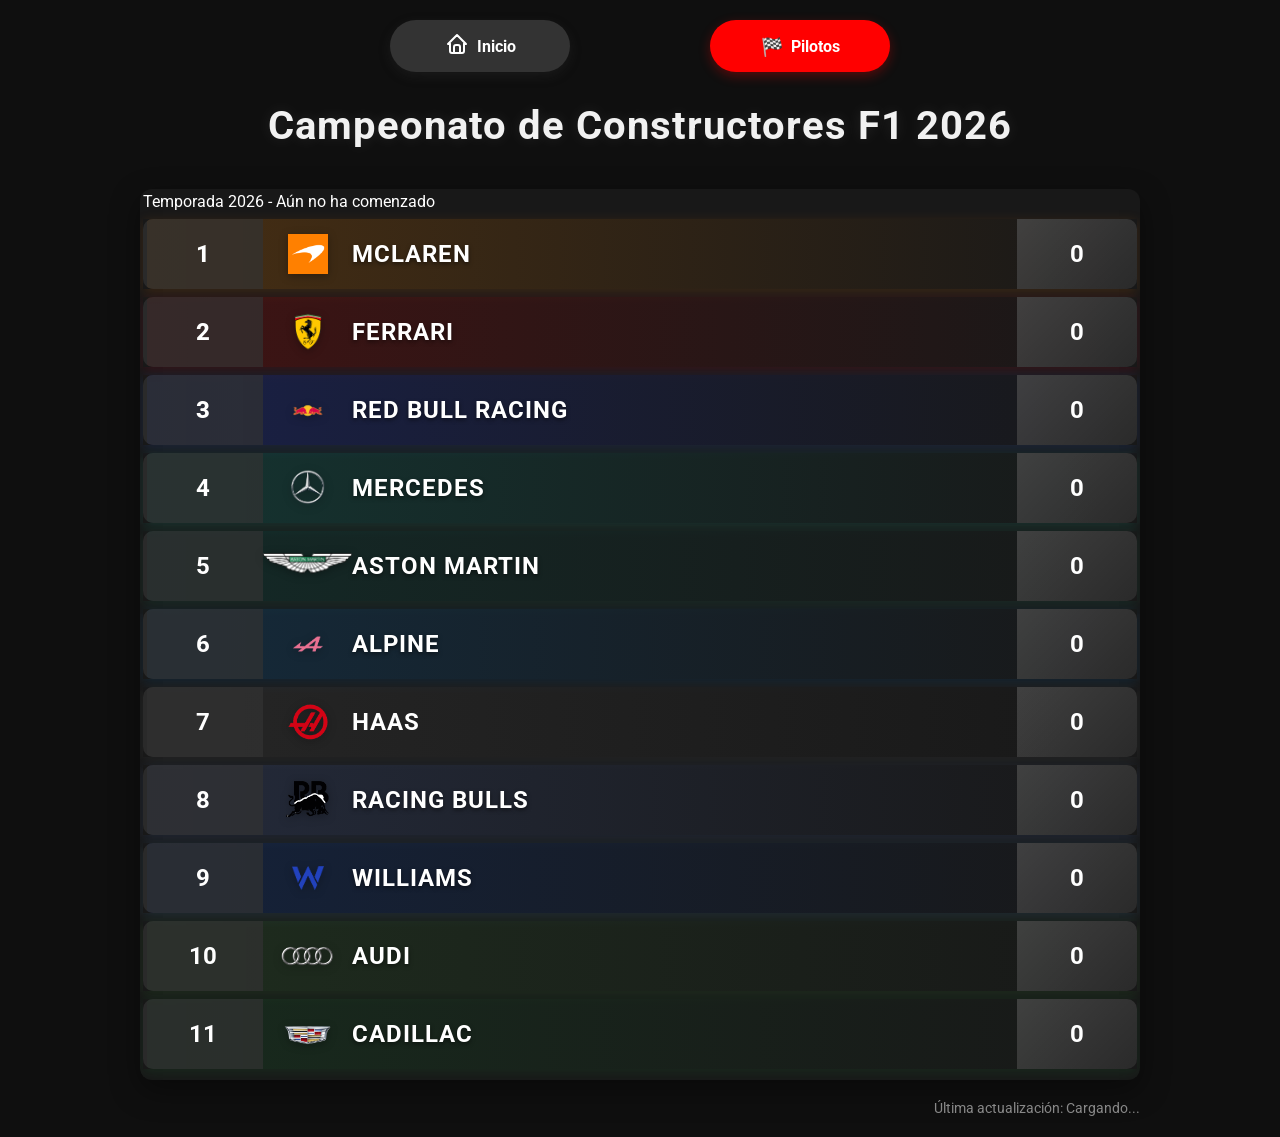
<file: constructores.html>
<!DOCTYPE html>
<html lang="es">

<head>
    <!-- Configuración para evitar el cacheo y actualizar de inmediato -->
    <meta http-equiv="Cache-Control" content="no-cache, no-store, must-revalidate">
    <meta http-equiv="Pragma" content="no-cache">
    <meta http-equiv="Expires" content="0">
    <meta charset="UTF-8">
    <meta name="viewport" content="width=device-width, initial-scale=1.0">
    <title>Campeonato de Constructores F1 2026</title>
    <link rel="stylesheet" href="css/constructores.css">
    <link rel="stylesheet" href="https://fonts.googleapis.com/css2?family=Roboto:wght@400;500;700&display=swap">
    <link rel="icon" type="image/svg+xml" href="images/bandera.svg">
    <link rel="apple-touch-icon" href="images/bandera.svg">
</head>

<body>
    <div class="container">
        <div class="navigation-buttons">
            <a href="index.html" class="nav-button home-button">
                <span class="button-icon"><svg xmlns="http://www.w3.org/2000/svg" width="24" height="24"
                        viewBox="0 0 24 24" fill="none" stroke="currentColor" stroke-width="2" stroke-linecap="round"
                        stroke-linejoin="round" class="icon icon-tabler icons-tabler-outline icon-tabler-home">
                        <path stroke="none" d="M0 0h24v24H0z" fill="none" />
                        <path d="M5 12l-2 0l9 -9l9 9l-2 0" />
                        <path d="M5 12v7a2 2 0 0 0 2 2h10a2 2 0 0 0 2 -2v-7" />
                        <path d="M9 21v-6a2 2 0 0 1 2 -2h2a2 2 0 0 1 2 2v6" />
                    </svg></span>
                <span class="button-text">Inicio</span>
            </a>
            <a href="pilotos.html" class="nav-button drivers-button">
                <span class="button-icon">🏁</span>
                <span class="button-text">Pilotos</span>
            </a>
        </div>

        <h1 id="page-title">Campeonato de Constructores F1 2026</h1>

        <div class="loading-spinner" id="spinner">
            <div class="spinner"></div>
            <p>Cargando datos...</p>
        </div>

        <div class="table-container">
            <table id="constructores-table">
                <!-- La tabla se llenará dinámicamente con JavaScript -->
            </table>
        </div>

        <div class="footer">
            <p>Última actualización: <span id="last-update">Cargando...</span></p>
        </div>
    </div>

    <!-- The modal elements will be created dynamically by the JavaScript -->

    <script src="js/constructores.js"></script>
</body>

</html>
</file>
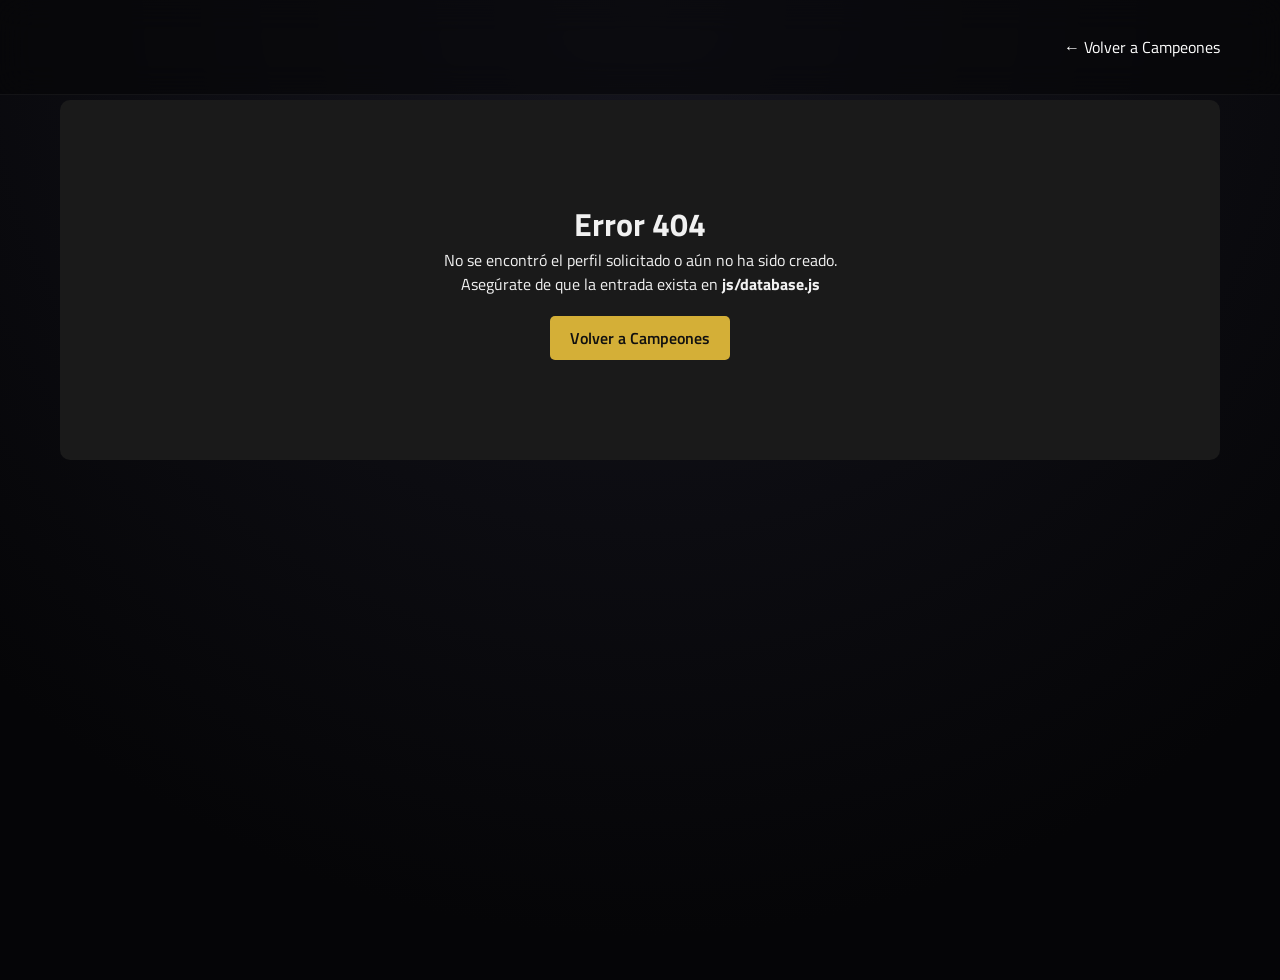
<file: perfil_equipo.html>
<!DOCTYPE html>
<html lang="es">
<head>
    <!-- Configuración para evitar el cacheo y actualizar de inmediato -->
    <meta http-equiv="Cache-Control" content="no-cache, no-store, must-revalidate">
    <meta http-equiv="Pragma" content="no-cache">
    <meta http-equiv="Expires" content="0">
    <meta charset="UTF-8">
    <meta name="viewport" content="width=device-width, initial-scale=1.0">
    <title>Perfil del Equipo</title>
    <link rel="stylesheet" href="css/styles.css?v=2">
    <link rel="stylesheet" href="css/perfil.css">
    <link rel="stylesheet" href="https://fonts.googleapis.com/css2?family=Titillium+Web:wght@400;600;700&display=swap">
    <link rel="icon" type="image/svg+xml" href="images/bandera.svg">
    <link rel="apple-touch-icon" href="images/bandera.svg">
</head>
<body>
    <!-- Menú (puedes copiar el de tus otras páginas) -->
    <div class="menu-container">
        <a href="campeones.html" style="color: white; padding: 20px; text-decoration: none;">← Volver a Campeones</a>
    </div>

    <!-- El contenedor principal donde se dibujará el perfil -->
    <div class="profile-container" id="profile-container">
        <!-- Mientras carga, se muestra este mensaje -->
        <div class="loading-placeholder">
            <h1>Cargando perfil...</h1>
        </div>
    </div>

    <!-- Scripts Esenciales (los mismos que para el piloto) -->
    <script src="js/database.js"></script>
    <script src="js/perfil.js"></script>
</body>
</html>
</file>
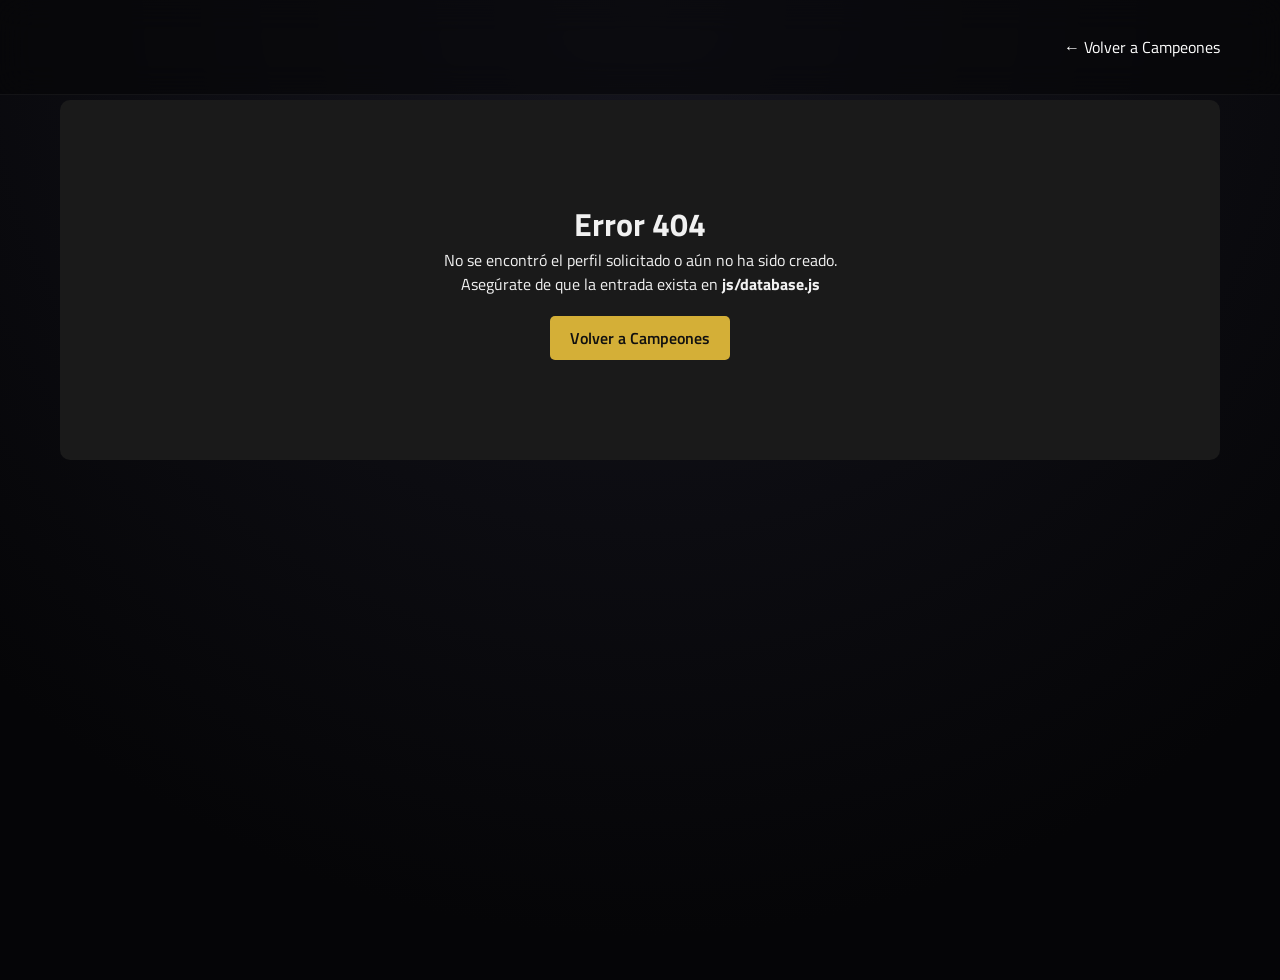
<file: perfil_piloto.html>
<!DOCTYPE html>
<html lang="es">
<head>
    <!-- Configuración para evitar el cacheo y actualizar de inmediato -->
    <meta http-equiv="Cache-Control" content="no-cache, no-store, must-revalidate">
    <meta http-equiv="Pragma" content="no-cache">
    <meta http-equiv="Expires" content="0">
    <meta charset="UTF-8">
    <meta name="viewport" content="width=device-width, initial-scale=1.0">
    <title>Perfil del Piloto</title>
    <link rel="stylesheet" href="css/styles.css?v=2">
    <link rel="stylesheet" href="css/perfil.css">
    <link rel="stylesheet" href="https://fonts.googleapis.com/css2?family=Titillium+Web:wght@400;600;700&display=swap">
    <link rel="icon" type="image/svg+xml" href="images/bandera.svg">
    <link rel="apple-touch-icon" href="images/bandera.svg">
</head>
<body>
    <!-- Menú (puedes copiar el de tus otras páginas) -->
    <div class="menu-container">
        <a href="campeones.html" style="color: white; padding: 20px; text-decoration: none;">← Volver a Campeones</a>
    </div>

    <!-- El contenedor principal donde se dibujará el perfil -->
    <div class="profile-container" id="profile-container">
        <!-- Mientras carga, se muestra este mensaje -->
        <div class="loading-placeholder">
            <h1>Cargando perfil...</h1>
        </div>
    </div>

    <!-- Scripts Esenciales -->
    <script src="js/database.js"></script>
    <script src="js/perfil.js"></script>
</body>
</html>
</file>
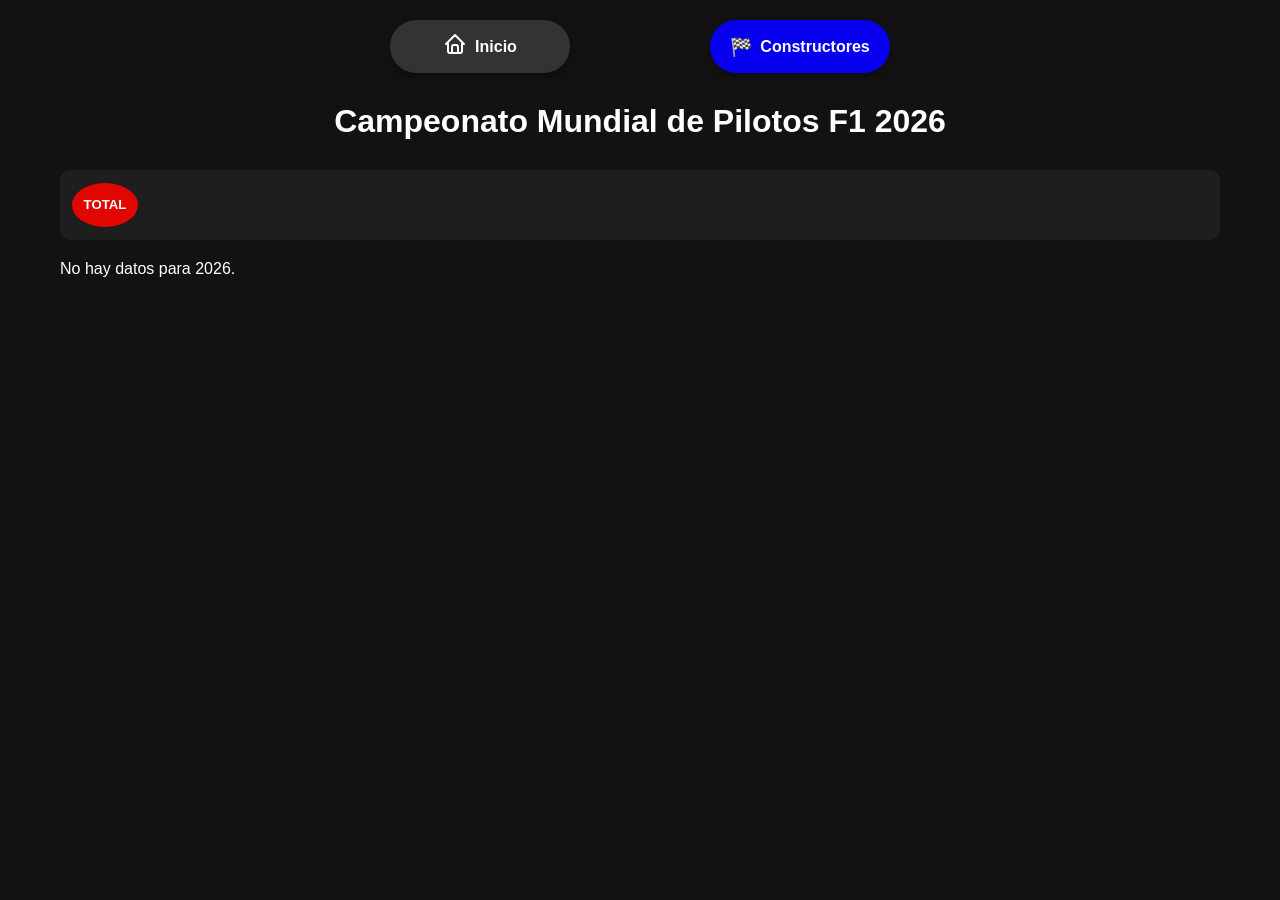
<file: pilotos.html>
<!DOCTYPE html>
<html lang="es">

<head>
    <!-- Configuración para evitar el cacheo y actualizar de inmediato -->
    <meta http-equiv="Cache-Control" content="no-cache, no-store, must-revalidate">
    <meta http-equiv="Pragma" content="no-cache">
    <meta http-equiv="Expires" content="0">
    <meta charset="UTF-8">
    <meta name="viewport" content="width=device-width, initial-scale=1.0">
    <title>Mundial de Pilotos F1</title>
    <link rel="stylesheet" href="css/pilotos.css">
    <link rel="icon" type="image/svg+xml" href="images/bandera.svg">
    <link rel="apple-touch-icon" href="images/bandera.svg">
</head>

<body>
    <div class="container">
        <div class="navigation-buttons">
            <a href="index.html" class="nav-button home-button">
                <span class="button-icon"><svg xmlns="http://www.w3.org/2000/svg" width="24" height="24"
                        viewBox="0 0 24 24" fill="none" stroke="currentColor" stroke-width="2" stroke-linecap="round"
                        stroke-linejoin="round" class="icon icon-tabler icons-tabler-outline icon-tabler-home">
                        <path stroke="none" d="M0 0h24v24H0z" fill="none" />
                        <path d="M5 12l-2 0l9 -9l9 9l-2 0" />
                        <path d="M5 12v7a2 2 0 0 0 2 2h10a2 2 0 0 0 2 -2v-7" />
                        <path d="M9 21v-6a2 2 0 0 1 2 -2h2a2 2 0 0 1 2 2v6" />
                    </svg></span>
                <span class="button-text">Inicio</span>
            </a>
            <a href="constructores.html" class="nav-button constructors-button">
                <span class="button-icon">🏁</span>
                <span class="button-text">Constructores</span>
            </a>
        </div>

        <h1 id="page-title">Campeonato Mundial de Pilotos F1 2025</h1>

        <div class="races-container">
            <div class="race active" data-race="championship">TOTAL</div>
            <div class="race" data-race="R1">R1</div>
            <div class="race" data-race="R2-Sprint">
                <span class="sprint-text">Sprint</span>
                <span class="race-number">R2</span>
            </div>
            <div class="race" data-race="R2">R2</div>
            <div class="race" data-race="R3">R3</div>
            <div class="race" data-race="R4">R4</div>
            <div class="race" data-race="R5">R5</div>
            <div class="race" data-race="R6-Sprint">
                <span class="sprint-text">Sprint</span>
                <span class="race-number">R6</span>
            </div>
            <div class="race" data-race="R6">R6</div>
            <div class="race" data-race="R7">R7</div>
            <div class="race" data-race="R8">R8</div>
            <div class="race" data-race="R9">R9</div>
            <div class="race" data-race="R10">R10</div>
            <div class="race" data-race="R11">R11</div>
            <div class="race" data-race="R12">R12</div>
            <div class="race" data-race="R13-Sprint">
                <span class="sprint-text">Sprint</span>
                <span class="race-number">R13</span>
            </div>
            <div class="race" data-race="R13">R13</div>
            <div class="race" data-race="R14">R14</div>
            <div class="race" data-race="R15">R15</div>
            <div class="race" data-race="R16">R16</div>
            <div class="race" data-race="R17">R17</div>
            <div class="race" data-race="R18">R18</div>
            <div class="race" data-race="R19-Sprint">
                <span class="sprint-text">Sprint</span>
                <span class="race-number">R19</span>
            </div>
            <div class="race" data-race="R19">R19</div>
            <div class="race" data-race="R20">R20</div>
            <div class="race" data-race="R21-Sprint">
                <span class="sprint-text">Sprint</span>
                <span class="race-number">R21</span>
            </div>
            <div class="race" data-race="R21">R21</div>
            <div class="race" data-race="R22">R22</div>
            <div class="race" data-race="R23-Sprint">
                <span class="sprint-text">Sprint</span>
                <span class="race-number">R23</span>
            </div>
            <div class="race" data-race="R23">R23</div>
            <div class="race" data-race="R24">R24</div>
        </div>

        <div class="content-container">
            <div class="standings-container" id="standings-container">
                <!-- Aquí se cargarán dinámicamente los datos de los pilotos -->
            </div>

            <div class="driver-details-panel" id="driver-details-panel">
                <!-- Aquí se mostrará la información del piloto seleccionado -->
            </div>
        </div>
    </div>

    <script src="js/pilotos.js"></script>
</body>

</html>
</file>
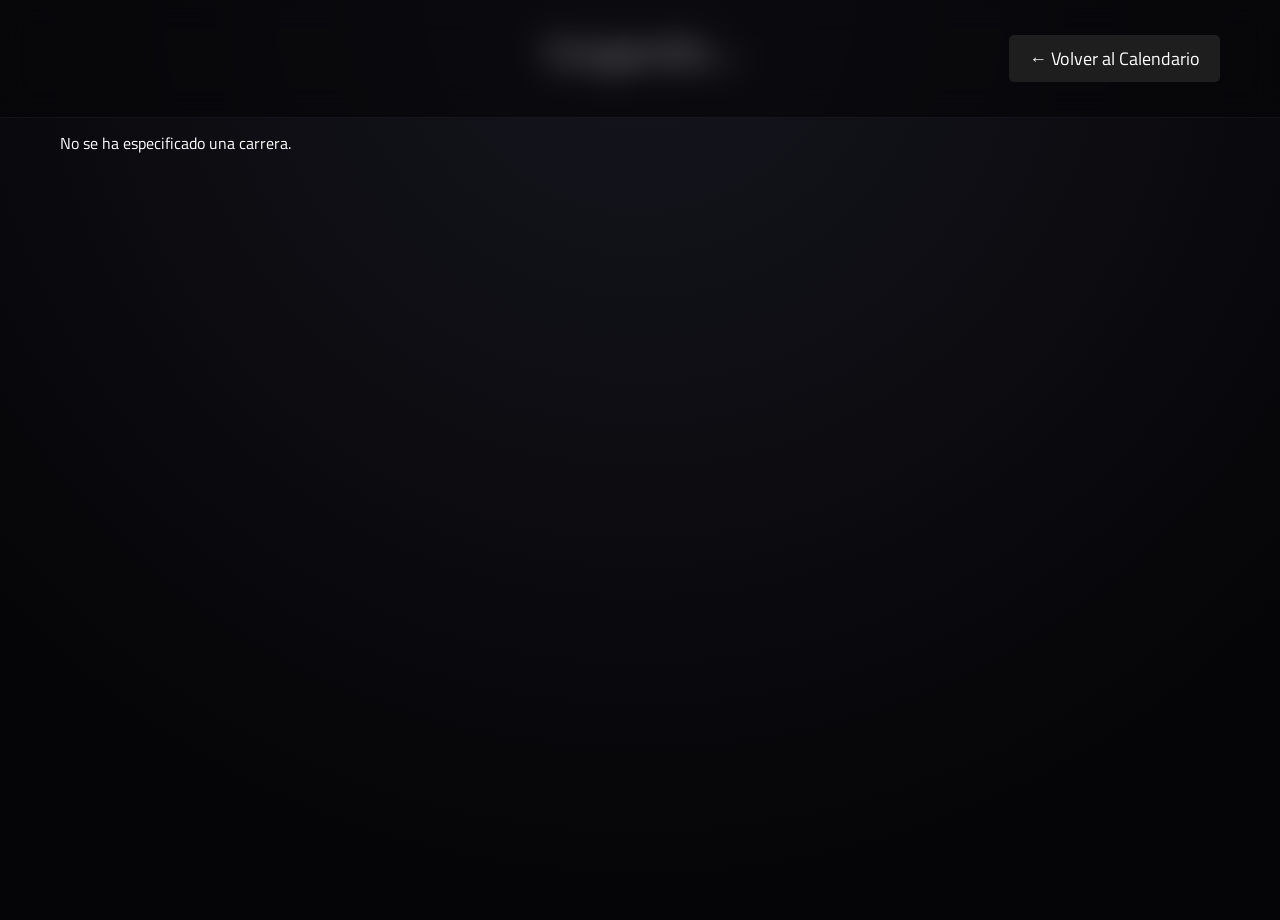
<file: results.html>
<!DOCTYPE html>
<html lang="es">
<head>
    <!-- Configuración para evitar el cacheo y actualizar de inmediato -->
    <meta http-equiv="Cache-Control" content="no-cache, no-store, must-revalidate">
    <meta http-equiv="Pragma" content="no-cache">
    <meta http-equiv="Expires" content="0">
    <meta charset="UTF-8">
    <meta name="viewport" content="width=device-width, initial-scale=1.0">
    <title>Resultados de Carrera F1</title>
    <link rel="stylesheet" href="css/styles.css?v=2">
    <link rel="stylesheet" href="css/results.css">
    <link rel="stylesheet" href="https://fonts.googleapis.com/css2?family=Titillium+Web:wght@400;600;700&display=swap">
    <link rel="icon" type="image/svg+xml" href="images/bandera.svg">
    <link rel="apple-touch-icon" href="images/bandera.svg">
</head>
<body>
    <div class="menu-container">
        <a href="calendar.html" class="back-link">← Volver al Calendario</a>
    </div>

    <div class="results-page-container">
        <h1 id="race-title">Cargando...</h1>
        
        <div class="results-nav" id="results-nav">
            <!-- Pestañas generadas por JS -->
        </div>

        <div id="results-tables-container">
            <p class="loading-message">Cargando resultados...</p>
        </div>
    </div>
    <script src="js/results.js"></script>
</body>
</html>
</file>
<file: css/constructores.css>
@import url('https://fonts.googleapis.com/css2?family=Roboto:wght@400;500;700;800&display=swap');

* {
    margin: 0;
    padding: 0;
    box-sizing: border-box;
}

body {
    font-family: 'Roboto', sans-serif;
    background-color: #0f0f0f;
    color: #ffffff;
    padding: 20px;
}

.container {
    max-width: 1000px;
    margin: 0 auto;
}

/* Estilos para los botones de navegación */
.navigation-buttons {
    display: flex;
    justify-content: space-between;
    margin-bottom: 30px;
    max-width: 500px;
    margin-left: auto;
    margin-right: auto;
}

.nav-button {
    display: flex;
    align-items: center;
    justify-content: center;
    padding: 12px 25px;
    background-color: #FF0000;
    color: white;
    text-decoration: none;
    border-radius: 30px;
    font-weight: bold;
    transition: all 0.3s ease;
    box-shadow: 0 4px 12px rgba(255, 0, 0, 0.3);
    width: 180px;
}

.nav-button:hover {
    transform: translateY(-3px);
    box-shadow: 0 6px 15px rgba(255, 0, 0, 0.4);
    background-color: #ff3333;
}

.nav-button:active {
    transform: translateY(1px);
    box-shadow: 0 2px 4px rgba(255, 0, 0, 0.2);
}

.button-icon {
    margin-right: 8px;
    font-size: 18px;
}

.home-button {
    background-color: #333;
    box-shadow: 0 4px 12px rgba(51, 51, 51, 0.3);
}

.home-button:hover {
    background-color: #444;
    box-shadow: 0 6px 15px rgba(51, 51, 51, 0.4);
}

.drivers-button {
    background-color: #FF0000;
}

.drivers-button:hover {
    background-color: #ff3333;
}

h1 {
    text-align: center;
    margin: 20px 0 40px;
    font-size: 2.5rem;
    font-weight: 700;
    color: #f1f1f1;
    text-shadow: 0 0 15px rgba(255, 255, 255, 0.1);
    letter-spacing: 1px;
}

.table-container {
    box-shadow: 0 10px 30px rgba(0, 0, 0, 0.4);
    border-radius: 12px;
    overflow: hidden;
    background-color: #181818;
    padding: 3px;
}

table {
    width: 100%;
    border-collapse: separate;
    border-spacing: 0 8px;
    background-color: #181818;
}

.constructor-row {
    height: 70px;
    transition: all 0.3s ease;
    cursor: pointer;
    position: relative;
}

.constructor-row:hover {
    transform: scale(1.01);
    box-shadow: 0 5px 15px rgba(0, 0, 0, 0.4);
    z-index: 10;
}

.constructor-row td {
    padding: 0;
}

.constructor-row td:first-child {
    border-top-left-radius: 10px;
    border-bottom-left-radius: 10px;
}

.constructor-row td:last-child {
    border-top-right-radius: 10px;
    border-bottom-right-radius: 10px;
}

.position {
    width: 120px;
    text-align: center;
    font-size: 1.5rem;
    font-weight: bold;
    background-color: rgba(51, 51, 51, 0.7);
    color: white;
    position: relative;
    overflow: hidden;
}

.position::before {
    content: '';
    position: absolute;
    top: 0;
    left: 0;
    width: 100%;
    height: 100%;
    background: linear-gradient(135deg, rgba(255, 255, 255, 0.1) 0%, rgba(255, 255, 255, 0) 100%);
    z-index: -1;
}

/* Estilos específicos para cada posición - se mantienen tamaños pero se eliminan colores especiales */
.position-1,
.position-2,
.position-3 {
    font-size: 1.5rem;
    font-weight: 800;
}

.logo {
    width: 70px;
    text-align: center;
    padding: 0 10px;
}

.logo img {
    height: 40px;
    width: auto;
    vertical-align: middle;
    filter: drop-shadow(0 2px 4px rgba(0, 0, 0, 0.3));
    transition: transform 0.2s ease;
}

.constructor-row:hover .logo img {
    transform: scale(1.1);
}

.constructor-name {
    font-size: 1.5rem;
    font-weight: 700;
    color: white;
    text-transform: uppercase;
    letter-spacing: 1px;
    padding-left: 15px;
    text-shadow: 0 2px 4px rgba(0, 0, 0, 0.5);
}

.points {
    width: 120px;
    text-align: center;
    font-size: 1.5rem;
    font-weight: bold;
    background-color: rgba(51, 51, 51, 0.7);
    color: white;
    position: relative;
    overflow: hidden;
}

.points::before {
    content: '';
    position: absolute;
    top: 0;
    left: 0;
    width: 100%;
    height: 100%;
    background: linear-gradient(135deg, rgba(255, 255, 255, 0.1) 0%, rgba(255, 255, 255, 0) 100%);
    z-index: 1;
}

.points span {
    position: relative;
    z-index: 2;
    padding: 0 15px;
    text-shadow: 0 2px 4px rgba(0, 0, 0, 0.4);
}

/* Colores de constructores — Moderno y Minimalista */
.mclaren {
    background: linear-gradient(90deg, rgba(255, 135, 0, 0.2) 0%, rgba(24, 24, 24, 0.95) 100%);
    border-left: 4px solid #ff8000;
    box-shadow: 0 3px 12px rgba(255, 128, 0, 0.15);
}

.ferrari {
    background: linear-gradient(90deg, rgba(220, 0, 0, 0.2) 0%, rgba(24, 24, 24, 0.95) 100%);
    border-left: 4px solid #e8002d;
    box-shadow: 0 3px 12px rgba(232, 0, 45, 0.15);
}

.red-bull {
    background: linear-gradient(90deg, rgba(30, 65, 255, 0.2) 0%, rgba(24, 24, 24, 0.95) 100%);
    border-left: 4px solid #3671ff;
    box-shadow: 0 3px 12px rgba(54, 113, 255, 0.15);
}

.mercedes {
    background: linear-gradient(90deg, rgba(0, 210, 190, 0.15) 0%, rgba(24, 24, 24, 0.95) 100%);
    border-left: 4px solid #27f4d2;
    box-shadow: 0 3px 12px rgba(39, 244, 210, 0.12);
}

.aston-martin {
    background: linear-gradient(90deg, rgba(0, 111, 98, 0.2) 0%, rgba(24, 24, 24, 0.95) 100%);
    border-left: 4px solid #229971;
    box-shadow: 0 3px 12px rgba(34, 153, 113, 0.15);
}

.alpine {
    background: linear-gradient(90deg, rgba(0, 144, 255, 0.15) 0%, rgba(24, 24, 24, 0.95) 100%);
    border-left: 4px solid #0093ff;
    box-shadow: 0 3px 12px rgba(0, 147, 255, 0.12);
}

.haas {
    background: linear-gradient(90deg, rgba(255, 255, 255, 0.06) 0%, rgba(24, 24, 24, 0.95) 100%);
    border-left: 4px solid #b6babd;
    box-shadow: 0 3px 12px rgba(182, 186, 189, 0.08);
}

.haas .constructor-name {
    color: #ffffff;
    text-shadow: none;
}

.haas .position::before {
    background-color: rgba(255, 255, 255, 0.03);
}

.racing-bulls {
    background: linear-gradient(90deg, rgba(102, 146, 255, 0.15) 0%, rgba(24, 24, 24, 0.95) 100%);
    border-left: 4px solid #6692ff;
    box-shadow: 0 3px 12px rgba(102, 146, 255, 0.12);
}

.williams {
    background: linear-gradient(90deg, rgba(0, 90, 255, 0.15) 0%, rgba(24, 24, 24, 0.95) 100%);
    border-left: 4px solid #64c4ff;
    box-shadow: 0 3px 12px rgba(100, 196, 255, 0.12);
}

.audi {
    background: linear-gradient(90deg, rgba(82, 226, 82, 0.1) 0%, rgba(24, 24, 24, 0.95) 100%);
    border-left: 4px solid #52e252;
    box-shadow: 0 3px 12px rgba(82, 226, 82, 0.1);
}

.cadillac {
    background: linear-gradient(90deg, rgba(22, 115, 49, 0.2) 0%, rgba(24, 24, 24, 0.95) 100%);
    border-left: 4px solid #1e8b3f;
    box-shadow: 0 3px 12px rgba(30, 139, 63, 0.15);
}

.footer {
    text-align: right;
    margin-top: 20px;
    color: #888;
    font-size: 0.9rem;
}

/* Estilos para el spinner de carga */
.loading-spinner {
    display: flex;
    flex-direction: column;
    align-items: center;
    justify-content: center;
    height: 200px;
}

.spinner {
    width: 50px;
    height: 50px;
    border: 5px solid #333;
    border-top: 5px solid #FF0000;
    border-radius: 50%;
    animation: spin 1s linear infinite;
    margin-bottom: 20px;
    box-shadow: 0 0 15px rgba(255, 0, 0, 0.3);
}

@keyframes spin {
    0% {
        transform: rotate(0deg);
    }

    100% {
        transform: rotate(360deg);
    }
}

/* Estilos para modal constructor */
.overlay {
    position: fixed;
    top: 0;
    left: 0;
    width: 100%;
    height: 100%;
    background-color: rgba(0, 0, 0, 0.7);
    backdrop-filter: blur(5px);
    z-index: 1000;
    display: none;
    animation: fadeIn 0.3s ease-in-out;
}

@keyframes fadeIn {
    from {
        opacity: 0;
    }

    to {
        opacity: 1;
    }
}

.constructor-modal {
    position: fixed;
    top: 0;
    right: 0;
    width: 350px;
    height: 100%;
    background-color: #1a1a1a;
    box-shadow: -5px 0 20px rgba(0, 0, 0, 0.7);
    z-index: 1001;
    overflow-y: auto;
    display: none;
    animation: slideIn 0.4s ease-in-out;
    padding: 25px;
    border-left: 1px solid #333;
}

@keyframes slideIn {
    from {
        transform: translateX(100%);
    }

    to {
        transform: translateX(0);
    }
}

.close-button {
    position: absolute;
    top: 15px;
    right: 15px;
    font-size: 24px;
    color: #fff;
    cursor: pointer;
    z-index: 1002;
    transition: transform 0.2s ease;
}

.close-button:hover {
    transform: scale(1.2);
    color: #ff3333;
}

.constructor-details {
    display: flex;
    flex-direction: column;
    align-items: center;
    padding-top: 30px;
}

.constructor-logo {
    width: 120px;
    height: 120px;
    margin-bottom: 20px;
    display: flex;
    justify-content: center;
    align-items: center;
    background-color: rgba(255, 255, 255, 0.05);
    border-radius: 50%;
    padding: 15px;
    box-shadow: 0 5px 15px rgba(0, 0, 0, 0.3);
}

.constructor-logo img {
    max-width: 100%;
    max-height: 100%;
    filter: drop-shadow(0 2px 5px rgba(0, 0, 0, 0.3));
}

.constructor-title {
    font-size: 28px;
    font-weight: bold;
    margin-bottom: 5px;
    text-align: center;
    text-shadow: 0 2px 5px rgba(0, 0, 0, 0.5);
    letter-spacing: 1px;
}

.constructor-type {
    font-size: 18px;
    color: #aaa;
    margin-bottom: 20px;
    text-align: center;
}

.total-points {
    font-size: 26px;
    font-weight: bold;
    margin-bottom: 30px;
    text-align: center;
    background-color: rgba(255, 255, 255, 0.05);
    padding: 10px 20px;
    border-radius: 30px;
    box-shadow: 0 3px 10px rgba(0, 0, 0, 0.2);
}

.divider {
    width: 100%;
    height: 2px;
    background: linear-gradient(90deg, transparent, #444, transparent);
    margin: 10px 0 20px;
}

.team-drivers-title {
    font-size: 20px;
    margin-bottom: 20px;
    text-align: center;
    letter-spacing: 1px;
    text-transform: uppercase;
    color: #ddd;
}

.driver-list {
    width: 100%;
}

.driver-item {
    display: flex;
    align-items: center;
    padding: 15px;
    background-color: #222;
    border-radius: 10px;
    margin-bottom: 12px;
    transition: transform 0.2s ease, box-shadow 0.2s ease;
    box-shadow: 0 3px 8px rgba(0, 0, 0, 0.2);
}

.driver-item:hover {
    transform: translateY(-3px);
    box-shadow: 0 5px 15px rgba(0, 0, 0, 0.3);
}

.driver-logo {
    width: 40px;
    height: 40px;
    display: flex;
    justify-content: center;
    align-items: center;
    margin-right: 15px;
    background-color: rgba(255, 255, 255, 0.05);
    border-radius: 50%;
    padding: 5px;
}

.driver-logo img {
    max-width: 100%;
    max-height: 100%;
    filter: drop-shadow(0 1px 3px rgba(0, 0, 0, 0.3));
}

.driver-name {
    flex-grow: 1;
    font-size: 18px;
    font-weight: 500;
    letter-spacing: 0.5px;
}

.driver-points {
    font-size: 18px;
    font-weight: bold;
    text-align: right;
    background-color: rgba(0, 0, 0, 0.2);
    padding: 5px 10px;
    border-radius: 15px;
    min-width: 60px;
    text-align: center;
}

.total-team-points {
    display: flex;
    justify-content: space-between;
    padding: 18px;
    background: linear-gradient(135deg, #333, #222);
    border-radius: 12px;
    margin-top: 25px;
    margin-bottom: 20px;
    box-shadow: 0 5px 15px rgba(0, 0, 0, 0.3);
}

.total-team-label {
    font-size: 18px;
    font-weight: 500;
    letter-spacing: 0.5px;
}

.total-team-value {
    font-size: 20px;
    font-weight: bold;
    letter-spacing: 0.5px;
    color: #fff;
    text-shadow: 0 2px 4px rgba(0, 0, 0, 0.3);
}

@media (max-width: 768px) {
    h1 {
        font-size: 1.8rem;
        margin: 15px 0 25px;
    }

    .table-container {
        border-radius: 10px;
        padding: 2px;
    }

    table {
        border-spacing: 0 6px;
    }

    .constructor-row {
        height: 60px;
    }

    .constructor-name {
        font-size: 1.1rem;
        padding-left: 8px;
    }

    .points {
        font-size: 1.1rem;
        width: 80px;
    }

    .position {
        font-size: 1rem;
        width: 40px;
        padding: 0 10px;
    }

    .logo {
        width: 50px;
        padding: 0 5px;
    }

    .logo img {
        height: 25px;
    }

    .navigation-buttons {
        flex-direction: column;
        gap: 12px;
        align-items: center;
        margin-bottom: 20px;
    }

    .nav-button {
        width: 100%;
        max-width: 200px;
    }

    .constructor-modal {
        width: 100%;
        padding: 20px;
    }

    .constructor-logo {
        width: 100px;
        height: 100px;
    }

    .constructor-title {
        font-size: 24px;
    }

    .driver-item {
        padding: 12px;
    }

    .driver-logo {
        width: 35px;
        height: 35px;
        margin-right: 10px;
    }

    .driver-name {
        font-size: 16px;
    }

    .driver-points {
        font-size: 16px;
        min-width: 50px;
    }
}

/* Estilos para pilotos no actuales (sustitutos / ex-pilotos del equipo) */
.former-driver {
    opacity: 0.55;
    background-color: rgba(255, 255, 255, 0.03);
    border-left: 3px solid #555;
    filter: grayscale(40%);
    transition: opacity 0.2s ease, filter 0.2s ease;
}

.former-driver:hover {
    opacity: 0.75;
    filter: grayscale(20%);
}
</file>
<file: css/styles.css>
/* ======================================================================== */
/* ===== PREMIUM MINIMALIST DESIGN - PERFECT SYMMETRY ===== */
/* ======================================================================== */

:root {
    --bg-color: #050507;
    --card-radius: 20px;
    --transition-speed: 0.4s;
    --font-main: 'Titillium Web', sans-serif;
}

* {
    margin: 0;
    padding: 0;
    box-sizing: border-box;
    font-family: var(--font-main);
}

body {
    background-color: var(--bg-color);
    color: #fff;
    overflow: hidden;
    margin: 0;
    padding: 0;
    background-image: radial-gradient(circle at 50% 0%, #15151e 0%, #050507 80%);
    height: 100vh;
}

/* --- MENÚ --- */
.menu-container {
    position: fixed;
    top: 0;
    left: 0;
    width: 100%;
    z-index: 1000;
    padding: 15px 40px;
    display: flex;
    justify-content: flex-end;
    align-items: center;
    background: rgba(5, 5, 7, 0.6);
    backdrop-filter: blur(16px);
    border-bottom: 1px solid rgba(255, 255, 255, 0.05);
}

.hamburger-icon {
    display: block;
    width: 32px;
    height: 22px;
    position: relative;
    cursor: pointer;
    z-index: 1002;
    transition: transform var(--transition-speed);
}
.hamburger-icon:hover { transform: scale(1.05); }

.hamburger-icon .bar {
    display: block;
    width: 100%;
    height: 2px;
    background-color: #ffffff;
    border-radius: 2px;
    position: absolute;
    transition: all 0.4s cubic-bezier(0.4, 0, 0.2, 1);
    box-shadow: 0 0 5px rgba(255, 255, 255, 0.3);
}

.hamburger-icon .bar:nth-child(1) { top: 0; }
.hamburger-icon .bar:nth-child(2) { top: 50%; transform: translateY(-50%); }
.hamburger-icon .bar:nth-child(3) { top: 100%; transform: translateY(-100%); }

.hamburger-icon.active .bar:nth-child(1) { top: 50%; transform: translateY(-50%) rotate(45deg); }
.hamburger-icon.active .bar:nth-child(2) { opacity: 0; }
.hamburger-icon.active .bar:nth-child(3) { top: 50%; transform: translateY(-50%) rotate(-45deg); }

.menu-items {
    position: fixed;
    top: 0;
    left: 0;
    width: 100vw;
    height: 100vh;
    background: rgba(2, 2, 3, 0.98);
    backdrop-filter: blur(20px);
    display: flex;
    flex-direction: column;
    justify-content: center;
    align-items: center;
    gap: 25px;
    opacity: 0;
    visibility: hidden;
    transform: translateY(-20px);
    transition: all 0.5s cubic-bezier(0.4, 0, 0.2, 1);
    z-index: 1001;
}

.menu-items.active {
    opacity: 1;
    visibility: visible;
    transform: translateY(0);
}

.menu-btn {
    display: flex;
    align-items: center;
    justify-content: center;
    padding: 14px 40px;
    background: rgba(255,255,255,0.03);
    border: 1px solid rgba(255, 255, 255, 0.1);
    color: #e0e0e0;
    text-decoration: none;
    font-weight: 600;
    border-radius: 30px;
    text-transform: uppercase;
    font-size: 1rem;
    letter-spacing: 3px;
    min-width: 300px;
    transition: all 0.4s ease;
    position: relative;
    overflow: hidden;
}

.menu-btn:hover {
    background: #fff;
    color: #000;
    border-color: #fff;
    box-shadow: 0 10px 20px rgba(255, 255, 255, 0.2);
    transform: translateY(-2px);
}

/* --- GRID LAYOUT --- */
.container {
    max-width: 1700px;
    margin: 80px auto 0;
    padding: 15px 30px;
    display: grid;
    grid-template-columns: 1fr 1fr 1fr;
    grid-template-rows: repeat(4, 1fr);
    gap: 20px;
    height: calc(100vh - 100px);
    max-height: calc(100vh - 100px);
    grid-template-areas:
        "c1r1 c2r1 c3r1"
        "c1r2 c2r2 c3r2"
        "c1r3 c2r2 c3r3"
        "c1r4 c2r4 c3r4";
}

.section-red-bull { grid-area: c1r1; }
.section-mercedes { grid-area: c1r2; }
.section-ferrari  { grid-area: c1r3; }
.section-aston-martin { grid-area: c1r4; }
.section-alpine   { grid-area: c2r1; }
.section-mclaren  { 
    grid-area: c2r2; 
    border: 1px solid rgba(255, 136, 0, 0.4) !important; 
    box-shadow: 0 0 30px rgba(255, 136, 0, 0.15); 
}
.section-mclaren:hover {
    box-shadow: 0 15px 40px rgba(255, 136, 0, 0.3) !important;
    border-color: rgba(255, 136, 0, 0.8) !important;
}
.section-rb       { grid-area: c2r4; }
.section-williams { grid-area: c3r1; }
.section-audi     { grid-area: c3r2; }
.section-haas     { grid-area: c3r3; }
.section-cadillac { grid-area: c3r4; }

/* --- TEAM CARDS - MINIMALIST --- */
.team-section {
    position: relative;
    border-radius: var(--card-radius);
    overflow: hidden;
    background: rgba(20, 20, 25, 0.4);
    backdrop-filter: blur(10px);
    border: 1px solid rgba(255, 255, 255, 0.05);
    box-shadow: 0 8px 16px rgba(0, 0, 0, 0.4);
    display: flex;
    flex-direction: column;
    transition: all var(--transition-speed) cubic-bezier(0.25, 0.8, 0.25, 1);
}

.team-section:hover {
    transform: translateY(-4px);
    box-shadow: 0 15px 35px rgba(0, 0, 0, 0.6);
    border-color: rgba(255, 255, 255, 0.2);
    background: rgba(30, 30, 35, 0.6);
    z-index: 10;
}

.team-row {
    flex: 1;
    display: flex;
    position: relative;
    overflow: hidden;
    min-height: 0;
    align-items: flex-end; /* IMPORTANT for driver alignment to bottom */
}

/* Base Team Colors as Subtle Background Gradients */
.red-bull { background: radial-gradient(circle at bottom center, rgba(6, 0, 239, 0.15) 0%, transparent 70%); border-bottom: 2px solid #0600ef; }
.mercedes { background: radial-gradient(circle at bottom center, rgba(0, 210, 190, 0.1) 0%, transparent 70%); border-bottom: 2px solid #00d2be; }
.ferrari { background: radial-gradient(circle at bottom center, rgba(220, 0, 0, 0.15) 0%, transparent 70%); border-bottom: 2px solid #dc0000; }
.mclaren { background: radial-gradient(circle at bottom center, rgba(255, 135, 0, 0.15) 0%, transparent 70%); border-bottom: 2px solid #ff8700; }
.aston-martin { background: radial-gradient(circle at bottom center, rgba(0, 102, 94, 0.15) 0%, transparent 70%); border-bottom: 2px solid #00665e; }
.alpine { background: radial-gradient(circle at bottom center, rgba(0, 144, 255, 0.15) 0%, transparent 70%); border-bottom: 2px solid #0090ff; }
.rb { background: radial-gradient(circle at bottom center, rgba(20, 52, 203, 0.15) 0%, transparent 70%); border-bottom: 2px solid #1434cb; }
.williams { background: radial-gradient(circle at bottom center, rgba(0, 90, 255, 0.15) 0%, transparent 70%); border-bottom: 2px solid #005aff; }
.audi { background: radial-gradient(circle at bottom center, rgba(240, 240, 240, 0.08) 0%, transparent 70%); border-bottom: 2px solid #f0f0f0; }
.haas { background: radial-gradient(circle at bottom center, rgba(255, 255, 255, 0.08) 0%, transparent 70%); border-bottom: 2px solid #ffffff; }
.cadillac { background: radial-gradient(circle at bottom center, rgba(255, 196, 0, 0.1) 0%, transparent 70%); border-bottom: 2px solid #ffc400; }

/* LOGO BEHIND DRIVERS */
.team-logo {
    position: absolute;
    top: 45%; 
    left: 50%;
    transform: translate(-50%, -50%);
    width: 50%;
    height: 60%;
    display: flex;
    justify-content: center;
    align-items: center;
    z-index: 1; /* KEY FIX: Logo behind drivers */
    pointer-events: none; /* Let clicks pass to drivers if needed */
}

.logo-link {
    display: block;
    width: 100%;
    height: 100%;
    pointer-events: auto;
    display: flex;
    justify-content: center;
    align-items: center;
}

.logo-image {
    max-width: 100%;
    max-height: 100%;
    object-fit: contain;
    opacity: 0.25; /* Sleek watermark style */
    filter: drop-shadow(0 0 10px rgba(0,0,0,0.8));
    transition: all 0.5s ease;
}

.team-section:hover .logo-image {
    opacity: 0.5; /* Subtly reveals on hover */
    transform: scale(1.08); 
}

/* EXACT DRIVER SIZES - PERFECT SYMMETRY */
.driver {
    flex: 1; /* Takes exactly 50% width */
    height: 100%;
    display: flex;
    justify-content: center;
    align-items: flex-end; /* Drivers base at the bottom perfectly */
    position: relative;
    z-index: 5; /* KEY FIX: In front of logo */
    padding: 0 5%;
}

.driver-link {
    width: 100%;
    height: 94%; /* Leaves a tiny gap at top */
    display: flex;
    justify-content: center;
    align-items: flex-end;
}

.driver-image {
    height: 100%; /* Forces both drivers to take exactly 100% of their allocated height */
    width: 100%;  
    object-fit: contain; /* Ensures aspect ratio is maintained symmetrically */
    object-position: bottom center; /* Both connect seamlessly at bottom anchor */
    filter: drop-shadow(0 5px 15px rgba(0,0,0,0.5));
    transition: transform 0.4s cubic-bezier(0.25, 0.8, 0.25, 1);
}

.driver:hover .driver-image {
    transform: scale(1.08) translateY(-3px);
    filter: drop-shadow(0 15px 25px rgba(0,0,0,0.6));
}

/* NAMES ROW - SLEEK OVERLAY */
.names-row {
    height: 40px;
    background: linear-gradient(to top, rgba(0,0,0,0.8) 0%, transparent 100%);
    display: flex;
    justify-content: space-between;
    align-items: center;
    padding: 0 20px;
    z-index: 10;
    position: absolute;
    bottom: 0px;
    width: 100%;
    pointer-events: none; /* Don't block driver hover interactions */
}

.name-left, .name-right {
    font-size: 0.85rem;
    font-weight: 700;
    letter-spacing: 2px;
    color: #a0a0a0;
    text-transform: uppercase;
    text-shadow: 0 2px 4px rgba(0,0,0,0.8);
    transition: color 0.3s ease;
}

.team-section:hover .name-left,
.team-section:hover .name-right {
    color: #ffffff;
}

/* --- MOBILE RESPONSIVE SIZES --- */
@media (max-width: 1024px) {
    body {
        overflow: auto; /* Enable vertical scroll */
        height: auto;
    }
    
    .container {
        display: flex;
        flex-direction: column;
        height: auto;
        max-height: none;
        padding: 15px;
        margin-top: 80px; 
        gap: 20px;
    }
    
    .team-section {
        height: 220px; /* Fixed height forces symmetry to be perfectly enforced for all */
        min-height: 220px;
        border-radius: 16px;
    }

    .section-mclaren {
        order: -1; 
        height: 260px; /* Champion slightly taller */
        min-height: 260px;
    }

    .team-logo {
        width: 60%;
    }

    .logo-image {
        opacity: 0.2; /* Very soft on mobile to not clutter */
    }
    
    .team-section:hover .logo-image {
        opacity: 0.35; 
        transform: scale(1.05);
    }
    
    .driver {
        padding: 0 2%; /* Maximize space on small screens */
    }
}
</file>
<file: css/perfil.css>
/* css/perfil.css */
:root {
    --gold: #D4AF37;
    --dark-bg: #101010;
    --card-bg: #1a1a1a;
}

body {
    background-color: var(--dark-bg);
    color: #f1f1f1;
    font-family: 'Titillium Web', sans-serif;
}

.profile-container {
    max-width: 1200px;
    margin: 80px auto 40px auto;
    padding: 20px;
    animation: fadeIn 0.8s ease-in-out;
}

@keyframes fadeIn {
    from { opacity: 0; transform: translateY(20px); }
    to { opacity: 1; transform: translateY(0); }
}

.profile-hero {
    background-size: cover;
    background-position: center center;
    border-radius: 15px;
    padding: 60px 20px;
    text-align: center;
    position: relative;
    overflow: hidden;
    border: 1px solid #333;
}

.hero-content {
    position: relative;
    z-index: 2;
}

.profile-main-image {
    width: 200px;
    height: 200px;
    border-radius: 50%;
    border: 5px solid var(--gold);
    object-fit: cover;
    box-shadow: 0 0 30px rgba(0,0,0,0.5);
    margin-bottom: 20px;
}

.profile-main-image.team-logo {
    object-fit: contain;
    background-color: rgba(255, 255, 255, 0.1);
    padding: 15px;
}

.profile-name {
    font-size: 3.5rem;
    font-weight: 700;
    margin: 0;
    text-transform: uppercase;
    letter-spacing: 2px;
    text-shadow: 2px 2px 10px rgba(0,0,0,0.7);
}

.profile-country {
    display: inline-flex;
    align-items: center;
    gap: 10px;
    background-color: rgba(0,0,0,0.4);
    padding: 5px 15px;
    border-radius: 20px;
    margin-top: 15px;
    font-size: 1.2rem;
}

.profile-country img {
    width: 30px;
}

.profile-stats {
    display: grid;
    grid-template-columns: repeat(auto-fit, minmax(250px, 1fr));
    gap: 20px;
    margin-top: 40px;
}

.stat-card {
    background-color: var(--card-bg);
    padding: 25px;
    border-radius: 10px;
    text-align: center;
    border: 1px solid #333;
    transition: transform 0.3s ease, box-shadow 0.3s ease;
}

.stat-card:hover {
    transform: translateY(-5px);
    box-shadow: 0 5px 20px rgba(212, 175, 55, 0.2);
}

.stat-card.stat-card-full {
    grid-column: 1 / -1; /* Ocupa todo el ancho */
}

.stat-value {
    font-size: 2.5rem;
    font-weight: 700;
    color: var(--gold);
}

.stat-label {
    font-size: 1rem;
    color: #aaa;
    margin-top: 5px;
}

.profile-bio {
    background-color: var(--card-bg);
    padding: 40px;
    border-radius: 10px;
    margin-top: 40px;
    border: 1px solid #333;
}

.profile-bio h2 {
    font-size: 2rem;
    color: var(--gold);
    margin-top: 0;
    margin-bottom: 20px;
    padding-bottom: 10px;
    border-bottom: 2px solid var(--gold);
    display: inline-block;
}

.profile-bio p {
    font-size: 1.2rem;
    line-height: 1.8;
    white-space: pre-wrap;
}

.profile-error {
    text-align: center;
    padding: 100px 20px;
    background-color: var(--card-bg);
    border-radius: 10px;
}
.back-link {
    display: inline-block;
    margin-top: 20px;
    padding: 10px 20px;
    background-color: var(--gold);
    color: var(--dark-bg);
    text-decoration: none;
    border-radius: 5px;
    font-weight: 600;
}

@media (max-width: 768px) {
    .profile-name { font-size: 2.5rem; }
    .profile-main-image { width: 150px; height: 150px; }
    .stat-value { font-size: 2rem; }
}
</file>
<file: css/pilotos.css>
* {
    margin: 0;
    padding: 0;
    box-sizing: border-box;
    font-family: 'Roboto', Arial, sans-serif;
}

body {
    background-color: #121212;
    color: white;
}

.container {
    max-width: 1200px;
    margin: 0 auto;
    padding: 20px;
    position: relative;
}

/* Estilos para los botones de navegación */
.navigation-buttons {
    display: flex;
    justify-content: space-between;
    margin-bottom: 30px;
    max-width: 500px;
    margin-left: auto;
    margin-right: auto;
}

.nav-button {
    display: flex;
    align-items: center;
    justify-content: center;
    padding: 12px 25px;
    background-color: #e10600;
    color: white;
    text-decoration: none;
    border-radius: 30px;
    font-weight: bold;
    transition: all 0.3s ease;
    box-shadow: 0 4px 8px rgba(0, 0, 0, 0.3);
    width: 180px;
}

.nav-button:hover {
    transform: translateY(-3px);
    box-shadow: 0 6px 12px rgba(0, 0, 0, 0.4);
    background-color: #ff0800;
}

.nav-button:active {
    transform: translateY(1px);
    box-shadow: 0 2px 4px rgba(0, 0, 0, 0.2);
}

.button-icon {
    margin-right: 8px;
    font-size: 18px;
}

.home-button {
    background-color: #333;
}

.home-button:hover {
    background-color: #444;
}

.constructors-button {
    background-color: #0600ef;
}

.constructors-button:hover {
    background-color: #0000ff;
}

h1 {
    text-align: center;
    margin-bottom: 30px;
    font-weight: 700;
}

.races-container {
    display: flex;
    overflow-x: auto;
    gap: 8px;
    /* Aumentar espacio entre botones */
    padding: 15px;
    margin-bottom: 20px;
    background-color: #1e1e1e;
    border-radius: 10px;
}

.race {
    min-width: 60px;
    height: 40px;
    border-radius: 50%;
    display: flex;
    align-items: center;
    justify-content: center;
    background-color: #333;
    cursor: pointer;
    transition: all 0.3s ease;
    font-weight: bold;
    padding: 0 5px;
    font-size: 12px;
}

.race:hover,
.race.active {
    background-color: #e10600;
    color: white;
    transform: scale(1.1);
}

.standings-container {
    display: flex;
    flex-direction: column;
    gap: 8px;
    transition: filter 0.3s ease;
}

/* Efecto de blur para el contenido cuando el panel está activo */
.blur-content {
    filter: blur(5px);
    pointer-events: none;
}

.driver-row {
    display: flex;
    align-items: center;
    height: 70px;
    border-radius: 5px;
    overflow: hidden;
    position: relative;
    transition: all 0.3s ease;
    cursor: pointer;
}

.driver-row:hover {
    transform: scale(1.02);
    box-shadow: 0 4px 8px rgba(0, 0, 0, 0.3);
}

.position {
    width: 50px;
    height: 100%;
    display: flex;
    align-items: center;
    justify-content: center;
    font-size: 24px;
    font-weight: bold;
    background-color: rgba(0, 0, 0, 0.3);
}

.team-logo {
    width: 50px;
    height: 50px;
    margin: 0 15px;
    object-fit: contain;
}

.driver-name {
    flex: 1;
    font-size: 20px;
    font-weight: bold;
    color: white;
    text-transform: uppercase;
}

.driver-photo {
    height: 60px;
    width: 60px;
    object-fit: cover;
    margin-right: 15px;
    border-radius: 50%;
    background-color: rgba(0, 0, 0, 0.2);
}

.points {
    width: 100px;
    height: 100%;
    display: flex;
    align-items: center;
    justify-content: center;
    font-size: 24px;
    font-weight: bold;
    background-color: rgba(0, 0, 0, 0.4);
}

/* Colores de equipos — Moderno y Minimalista */
.red_bull, .redbull {
    background: linear-gradient(90deg, rgba(30, 65, 255, 0.25) 0%, rgba(20, 20, 30, 0.9) 100%);
    border-left: 4px solid #3671ff;
}

.ferrari {
    background: linear-gradient(90deg, rgba(220, 0, 0, 0.2) 0%, rgba(20, 20, 30, 0.9) 100%);
    border-left: 4px solid #e8002d;
}

.mercedes {
    background: linear-gradient(90deg, rgba(0, 210, 190, 0.15) 0%, rgba(20, 20, 30, 0.9) 100%);
    border-left: 4px solid #27f4d2;
}

.mclaren {
    background: linear-gradient(90deg, rgba(255, 135, 0, 0.2) 0%, rgba(20, 20, 30, 0.9) 100%);
    border-left: 4px solid #ff8000;
}

.aston_martin, .aston-martin {
    background: linear-gradient(90deg, rgba(0, 111, 98, 0.2) 0%, rgba(20, 20, 30, 0.9) 100%);
    border-left: 4px solid #229971;
}

.alpine {
    background: linear-gradient(90deg, rgba(0, 144, 255, 0.15) 0%, rgba(20, 20, 30, 0.9) 100%);
    border-left: 4px solid #0093ff;
}

.williams {
    background: linear-gradient(90deg, rgba(0, 90, 255, 0.15) 0%, rgba(20, 20, 30, 0.9) 100%);
    border-left: 4px solid #64c4ff;
}

.rb, .racing_bulls {
    background: linear-gradient(90deg, rgba(102, 146, 255, 0.15) 0%, rgba(20, 20, 30, 0.9) 100%);
    border-left: 4px solid #6692ff;
}

.haas {
    background: linear-gradient(90deg, rgba(255, 255, 255, 0.08) 0%, rgba(20, 20, 30, 0.9) 100%);
    border-left: 4px solid #b6babd;
}

.haas .driver-name,
.haas .points {
    color: white;
}

.sauber, .kick_sauber, .audi {
    background: linear-gradient(90deg, rgba(82, 226, 82, 0.12) 0%, rgba(20, 20, 30, 0.9) 100%);
    border-left: 4px solid #52e252;
}

.cadillac {
    background: linear-gradient(90deg, rgba(22, 115, 49, 0.2) 0%, rgba(20, 20, 30, 0.9) 100%);
    border-left: 4px solid #1e8b3f;
}

/* Estilos para el panel de detalles del piloto */
.content-container {
    display: flex;
    gap: 20px;
    position: relative;
}

.standings-container {
    flex: 1;
}

.overlay {
    display: none;
    position: fixed;
    top: 0;
    left: 0;
    right: 0;
    bottom: 0;
    background-color: rgba(0, 0, 0, 0.5);
    z-index: 90;
    cursor: pointer;
}

.driver-details-panel {
    width: 350px;
    background-color: #1e1e1e;
    border-radius: 10px 0 0 10px;
    padding: 20px;
    display: none;
    flex-direction: column;
    align-items: center;
    position: fixed;
    right: 0;
    top: 0;
    bottom: 0;
    overflow-y: auto;
    box-shadow: -4px 0 15px rgba(0, 0, 0, 0.5);
    z-index: 100;
    height: 100vh;
}

.panel-active {
    display: flex;
}

.panel-close {
    position: absolute;
    top: 10px;
    right: 10px;
    background: none;
    border: none;
    color: white;
    font-size: 20px;
    cursor: pointer;
}

.panel-logo {
    width: 70px;
    height: 70px;
    margin: 10px 0;
    margin-top: 40px;
}

.panel-driver-name {
    font-size: 24px;
    font-weight: bold;
    margin: 5px 0;
    text-align: center;
}

.panel-team {
    font-size: 18px;
    margin-bottom: 5px;
}

.panel-points {
    font-size: 22px;
    font-weight: bold;
    margin: 10px 0 20px 0;
}

.race-results {
    width: 100%;
    display: flex;
    flex-direction: column;
    gap: 10px;
    margin-top: 20px;
    padding-bottom: 30px;
}

.divider {
    width: 100%;
    height: 1px;
    background-color: #333;
    margin: 5px 0 15px 0;
}

.race-result-item {
    display: flex;
    justify-content: space-between;
    width: 100%;
    padding: 10px;
    border-radius: 5px;
    background-color: #262626;
}

.race-name {
    font-weight: bold;
}

.race-position {
    margin: 0 10px;
}

.race-points {
    font-weight: bold;
}

/* ---------------------------------------------------- */
/* --- ESTILOS MOVIDOS A LA SECCIÓN GLOBAL (CORREGIDO) --- */
/* ---------------------------------------------------- */

/* Estilo para resultados de sprint */
.sprint-result {
    background-color: #3a3a3a;
    border-left: 3px solid #e10600;
}

/* Nuevos estilos específicos para los botones de Sprint */
.race[data-race*="-Sprint"] {
    min-width: 80px;
    border-radius: 20px;
    background-color: #444;
    flex-direction: column;
    height: auto;
    min-height: 40px;
    padding: 5px;
}

.sprint-text {
    display: block;
    width: 100%;
    text-align: center;
    font-size: 11px;
    line-height: 1;
}

.race-number {
    display: block;
    width: 100%;
    text-align: center;
    line-height: 1.2;
}

/* Estilo para la carrera resaltada en el panel de detalles */
.highlighted-race {
    background-color: #e10600 !important;
    border-left: 3px solid #fff !important;
    transform: scale(1.05);
    box-shadow: 0 4px 8px rgba(0, 0, 0, 0.3);
    transition: all 0.3s ease;
    font-weight: bold;
    color: white;
}

.highlighted-race .race-name,
.highlighted-race .race-position,
.highlighted-race .race-points {
    color: white;
    font-weight: bold;
}


/* ---------------------------------------------------- */
/* ---             MEDIA QUERIES (MÓVIL)             --- */
/* ---------------------------------------------------- */

@media (min-width: 769px) {
    .race[data-race*="-Sprint"] {
        min-width: 90px;
        padding: 6px;
        font-size: 13px;
    }
}

@media (max-width: 768px) {
    .race {
        min-width: 50px;
        font-size: 11px;
        padding: 0 3px;
    }

    .race[data-race*="-Sprint"] {
        min-width: 70px;
    }

    .driver-row {
        height: 60px;
    }

    .driver-name {
        font-size: 16px;
    }

    .points,
    .position {
        font-size: 18px;
    }

    .team-logo,
    .driver-photo {
        height: 40px;
        width: 40px;
    }

    .navigation-buttons {
        flex-direction: column;
        gap: 10px;
        align-items: center;
    }

    .nav-button {
        width: 100%;
        max-width: 200px;
    }

    .content-container {
        flex-direction: column;
    }

    .driver-details-panel {
        position: fixed;
        top: 0;
        left: 0;
        right: 0;
        bottom: 0;
        width: 100%;
        border-radius: 0;
        z-index: 1000;
    }

    /* Alineación para posición y puntos en móvil */
    .position {
        width: 40px;
        min-width: 40px;
    }

    .points {
        width: 40px;
        min-width: 40px;
    }

    .driver-name {
        padding-left: 5px;
    }

    .team-logo {
        margin: 0 8px;
    }

    .driver-photo {
        margin-right: 8px;
    }

    /* Asegurarse de que el resaltado funcione bien en móvil */
    .highlighted-race {
        transform: scale(1.03);
    }
}
</file>
<file: css/results.css>
/* Contenido para: css/results.css */
:root { --f1-red: #e10600; --dark-grey: #1e1e1e; }
body { background-color: #121212; color: #fff; font-family: 'Titillium Web', sans-serif; }
.back-link {
    display: inline-block; color: white; text-decoration: none; font-size: 1.1rem;
    padding: 10px 20px; margin: 20px; background-color: var(--dark-grey);
    border-radius: 5px; transition: background-color 0.2s;
}
.back-link:hover { background-color: #333; }
.results-page-container { max-width: 1200px; margin: 20px auto; padding: 0 20px 20px 20px; }
h1 { text-align: center; font-size: 2.5rem; margin-bottom: 20px; }

/* Estilos para la navegación de pestañas */
.results-nav {
    display: flex;
    justify-content: center;
    gap: 10px;
    margin-bottom: 30px;
    flex-wrap: wrap; /* Para que se ajuste en móviles */
}
.nav-tab {
    padding: 10px 25px;
    background-color: #333;
    color: white;
    border: none;
    border-radius: 5px;
    cursor: pointer;
    font-size: 1rem;
    font-weight: 600;
    transition: background-color 0.2s;
}
.nav-tab:hover {
    background-color: #555;
}
.nav-tab.active {
    background-color: var(--f1-red);
    color: white;
}

/* Contenedor de las tablas */
.results-table-container {
    display: none; /* Oculto por defecto */
}
.results-table-container.active {
    display: block; /* Solo se muestra el activo */
}
.session-title {
    font-size: 1.8rem;
    margin-bottom: 20px;
    border-bottom: 2px solid var(--f1-red);
    padding-bottom: 10px;
}
.table-wrapper { overflow-x: auto; }
.results-table {
    width: 100%;
    border-collapse: collapse;
    margin-bottom: 30px;
}
.results-table th, .results-table td {
    padding: 12px 15px;
    text-align: left;
    border-bottom: 1px solid #333;
    white-space: nowrap; /* Evita que el texto se rompa */
}
.results-table thead th {
    background-color: var(--dark-grey);
    font-weight: 600;
    text-transform: uppercase;
}
.results-table tbody tr:nth-child(even) { background-color: #222; }
.results-table tbody tr:hover { background-color: #383838; }
.results-table .pos { font-weight: 700; width: 5%; }
.results-table .driver { display: flex; align-items: center; gap: 10px; }
.results-table .driver-flag { width: 25px; border-radius: 3px; }
.results-table .team { font-size: 0.9rem; color: #ccc; }
</file>
